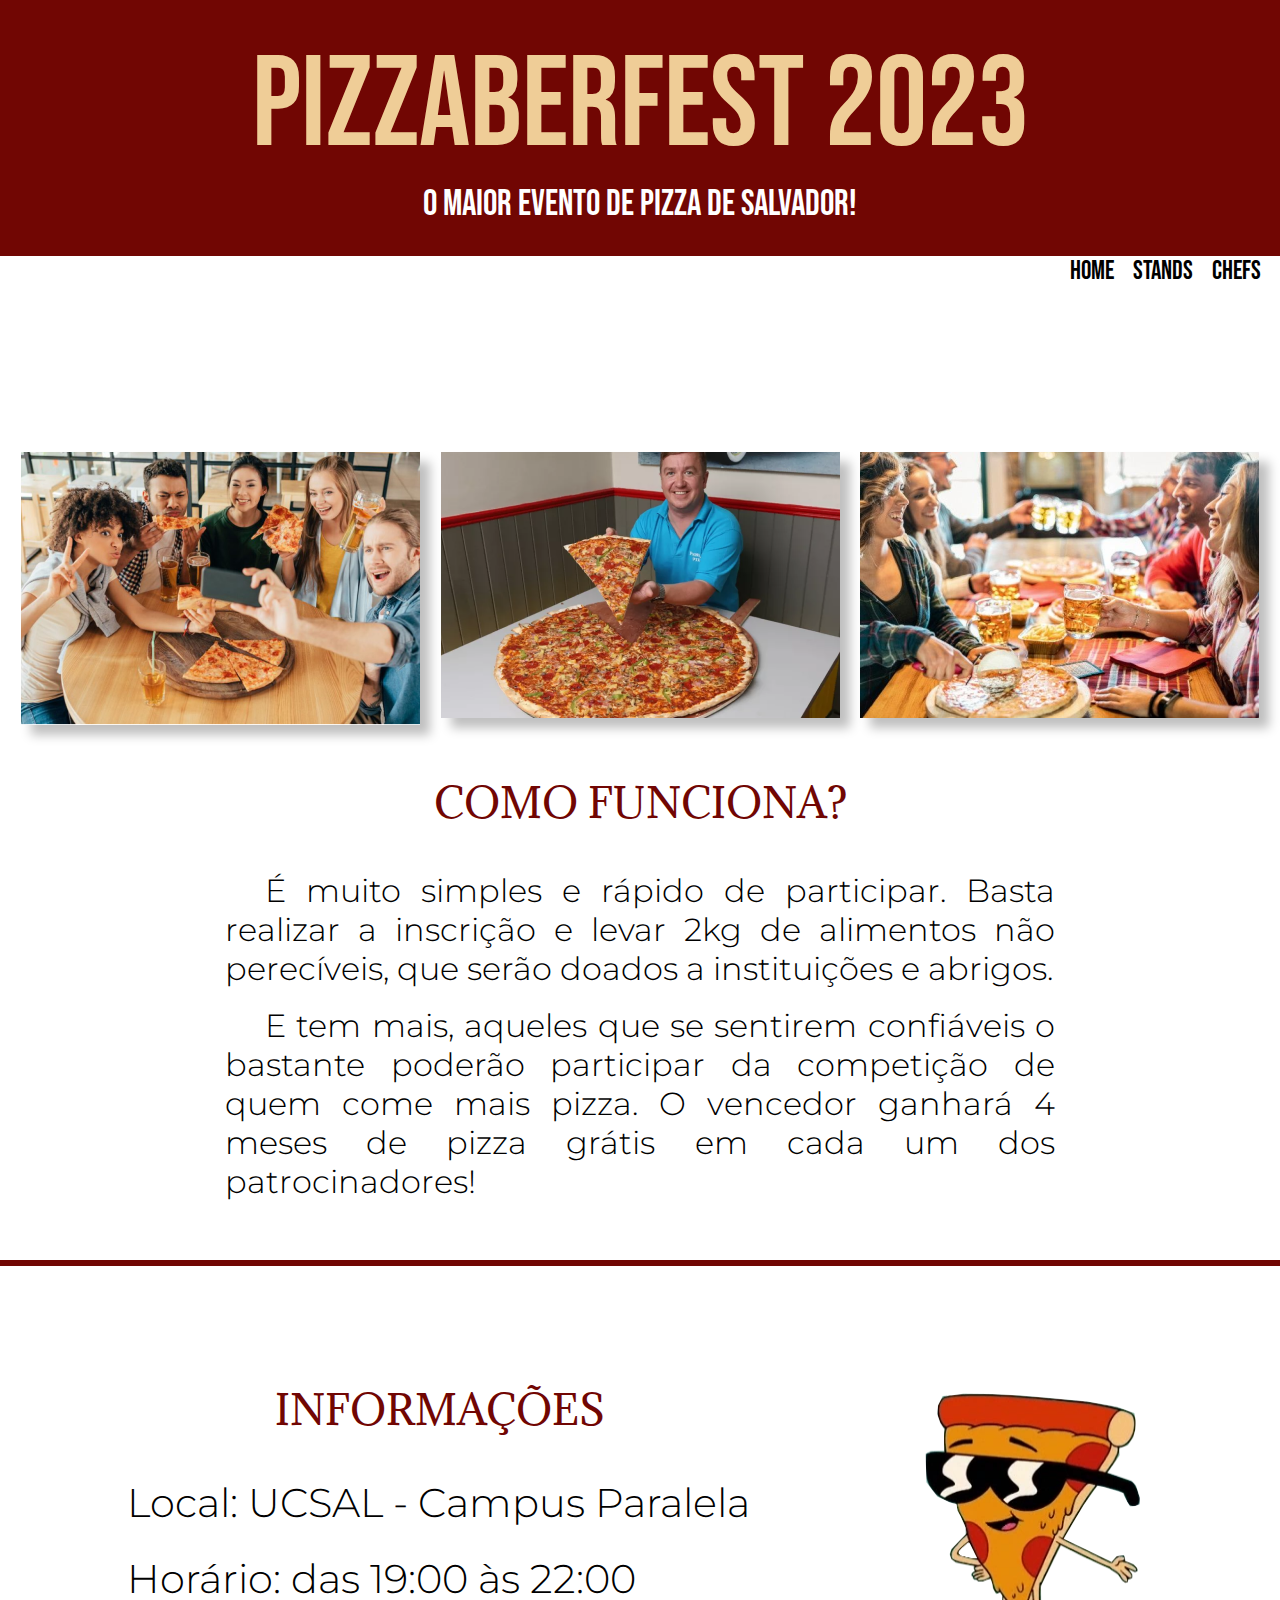
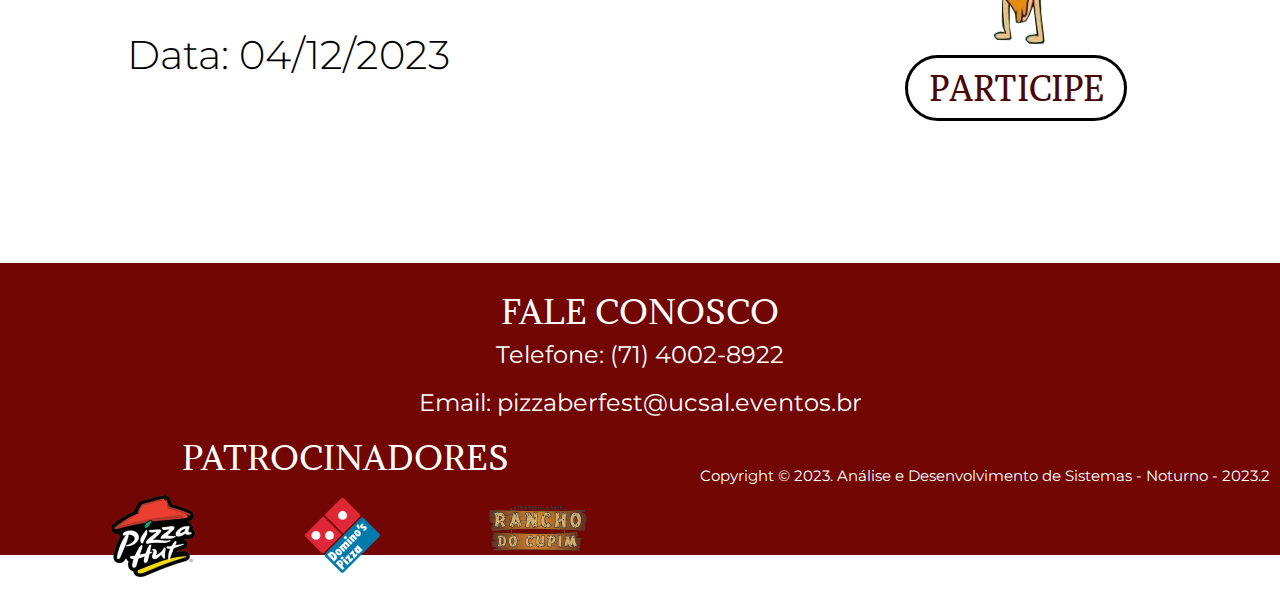
<file: index.html>
<!DOCTYPE html>
<html lang="pt-br">

<head>
    <meta charset="UTF-8">
    <meta name="viewport" content="width=device-width, initial-scale=1.0">
    <title>Pizzaberfest 2023</title>
    <link rel="stylesheet" href="css/style.css">
    <link rel="shortcut icon" href="images/icone/Pizza-icon_30282.ico" type="image/x-icon">
    <link rel="preconnect" href="https://fonts.googleapis.com">
    <link rel="preconnect" href="https://fonts.gstatic.com" crossorigin>
    <link
        href="https://fonts.googleapis.com/css2?family=Adamina&family=Average&family=Bebas+Neue&family=Luckiest+Guy&family=Mate&family=Montserrat:wght@300&family=Poly&display=swap"
        rel="stylesheet">
    <script src="js/script.js" defer></script>
</head>

<body>
    <main>
        <header>
            <h1>PIZZABERFEST 2023</h1>
            <p>O maior evento de pizza de Salvador!</p>
        </header>
        <nav class="nav">
            <ul id="menu">
                <li class="btn-menu"><a href="index.html">HOME</a></li>
                <li class="btn-menu"><a href="stands.html">STANDS</a></li>
                <li class="btn-menu"><a href="chefs.html">CHEFS</a></li>
            </ul>
        </nav>
        <section>
            <ul id="pessoas">
                <li><img src="images/pessoas/img-pessoas-1.png" alt=""></li>
                <li><img src="images/pessoas/img-pessoas-2.png" alt=""></li>
                <li><img src="images/pessoas/img-pessoas-3.png" alt=""></li>
            </ul>
        </section>
        <section id="explicacao">
            <h2>COMO FUNCIONA?</h2>
            <p>É muito simples e rápido de participar. Basta realizar a inscrição e levar 2kg de alimentos não
                perecíveis,
                que serão doados a instituições e abrigos.</p>
            <br>
            <p>E tem mais, aqueles que se sentirem confiáveis o bastante poderão participar da competição de quem come
                mais
                pizza.
                O vencedor ganhará 4 meses de pizza grátis em cada um dos patrocinadores!</p>
        </section>
        <hr>
        <section class="pt2">
            <section id="informacoes">
                <h2>INFORMAÇÕES</h2>
                <p>Local: UCSAL - Campus Paralela</p>
                <p>Horário: das 19:00 às 22:00</p>
                <p>Data: 04/12/2023</p>
            </section>
            <section class="botao">
                <img src="images/steve_pizza/steve_pizza-botao.png" alt="Steve Pizza Botão Participe">
                <button onclick="abrirModal()"><a href="#">PARTICIPE</a></button>
            </section>
        </section>
        <footer>
            <section id="fale">
                <h3>FALE CONOSCO</h3>
                <p>Telefone: (71) 4002-8922</p>
                <p>Email: pizzaberfest@ucsal.eventos.br</p>
            </section>
            <section id="patrocinadores">
                <h3>PATROCINADORES</h3>
                <ul>
                    <li><a href="https://pizzahut.com.br"><img src="images/patrocinadores/pizza-hut.png" alt="Pizza Hut"></a></li>
                    <li><a href="https://www.dominos.com.br"><img src="images/patrocinadores/dominos.png" alt="Domino's"></a></li>
                    <li><a href="https://ranchodocupim.com.br/salvador/"><img src="images/patrocinadores/rancho-cupim.png" alt="Rancho do Cupim"></a></li>
                </ul>
            </section>
            <section id="copyright">
                <p>Copyright © 2023. Análise e Desenvolvimento de Sistemas - Noturno - 2023.2</p>
            </section>
        </footer>
    </main>
    <div class="janela-modal" id="janela-modal">
        <div class="modal">
            <form class="form" action="">
                <h2>INSCRIÇÃO</h2>
                <div class="campo">
                    <label for="">Nome</label>
                    <input type="text" placeholder=" Digite seu nome" name="nome" id="nome" required>
                </div>
                <div class="campo">
                    <label for="">Email</label>
                    <input type="email" placeholder=" Digite seu email" name="email" id="email" autocomplete="off" required>
                </div>
                <div class="campo">
                    <label for="">Endereço</label>
                    <input type="text" placeholder=" Digite seu endereço" name="endereco" id="endereco" autocomplete="off" required>
                </div>
                <div class="campo">
                    <label for="">CPF</label>
                    <input type="text" placeholder=" Digite seu CPF" name="cpf" id="cpf" autocomplete="off" required>
                </div>
                <div class="campo">
                    <label for="">Data de Nascimento</label>
                    <input type="date" name="data" id="data" required>
                </div>
                <div class="campo">
                    <label for="">Curso</label>
                    <select class="select-box" name="curso" id="curso" required>
                        <option selected disabled value="">Selecione</option>
                        <option value="">Administração</option>
                        <option value="">Análise e Desenvolvimento de Sistemas</option>
                        <option value="">Arquitetura e Urbanismo</option>
                        <option value="">Biomedicina</option>
                        <option value="">Ciências Biológicas</option>
                        <option value="">Ciências Contábeis</option>
                        <option value="">Direito</option>
                        <option value="">Educação Física</option>
                        <option value="">Enfermagem</option>
                        <option value="">Engenharia Civil</option>
                        <option value="">Engenharia de Software</option>
                        <option value="">Engenharia Mecânica</option>
                        <option value="">Engenharia Química</option>
                        <option value="">Filosofia</option>
                        <option value="">Fisioterapia</option>
                        <option value="">Gastronomia</option>
                        <option value="">História</option>
                        <option value="">Jornalismo</option>
                        <option value="">Letras - Inglês</option>
                        <option value="">Letras - Português</option>
                        <option value="">Matemática</option> 
                        <option value="">Música - Piano</option>
                        <option value="">Música - Violão</option>
                        <option value="">Nutrição</option>
                        <option value="">Pedagogia</option>
                        <option value="">Psicologia</option>
                        <option value="">Publicidade e Propaganda</option>
                        <option value="">Relações Públicas</option>
                        <option value="">Serviço Social</option>
                        <option value="">Teologia</option>
                    </select>
                </div>
                <div id="botoes">
                    <button id="enviar" onclick="validar()"><a href="confirmed.html">INSCREVA-SE</a></button>
                    <button id="cancelar"><a class="cancela" href="index.html">CANCELAR</a></button>
                </div>
            </form>
        </div>
    </div>
</body>


</html>
</file>
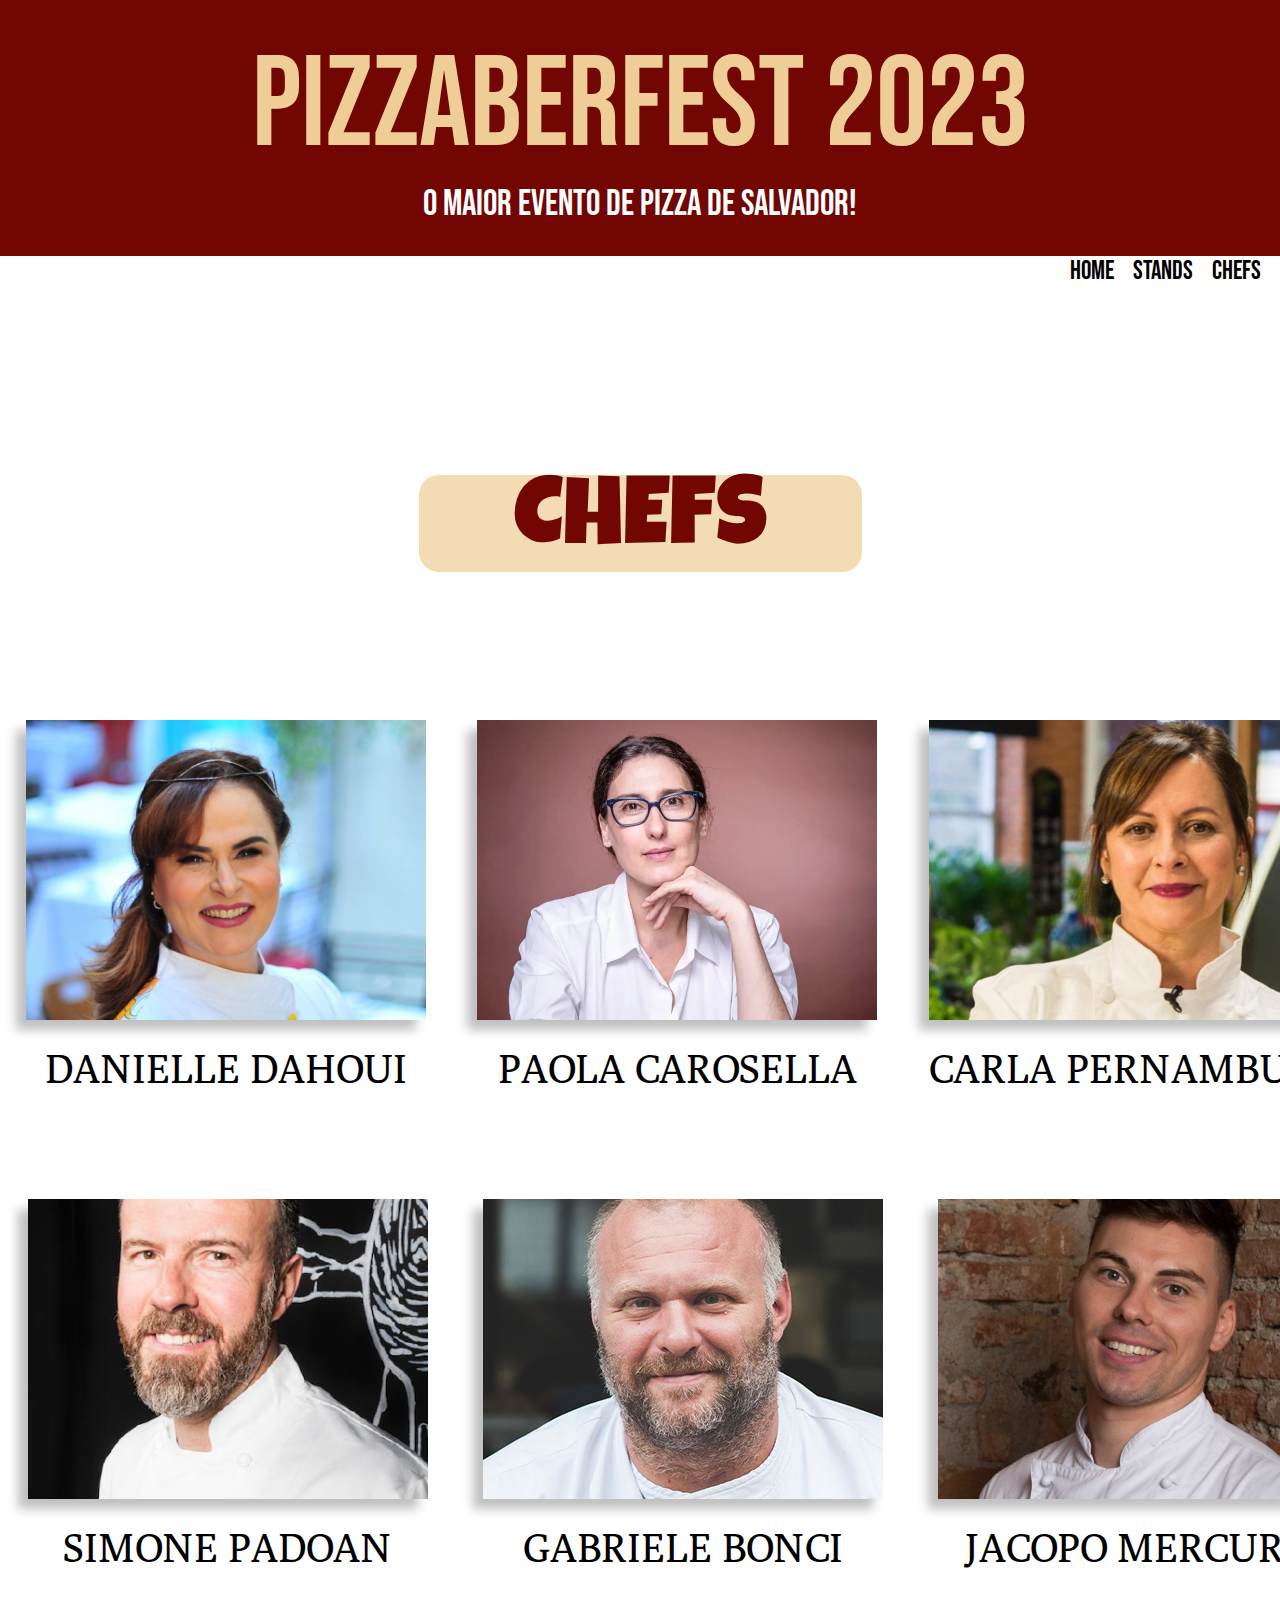
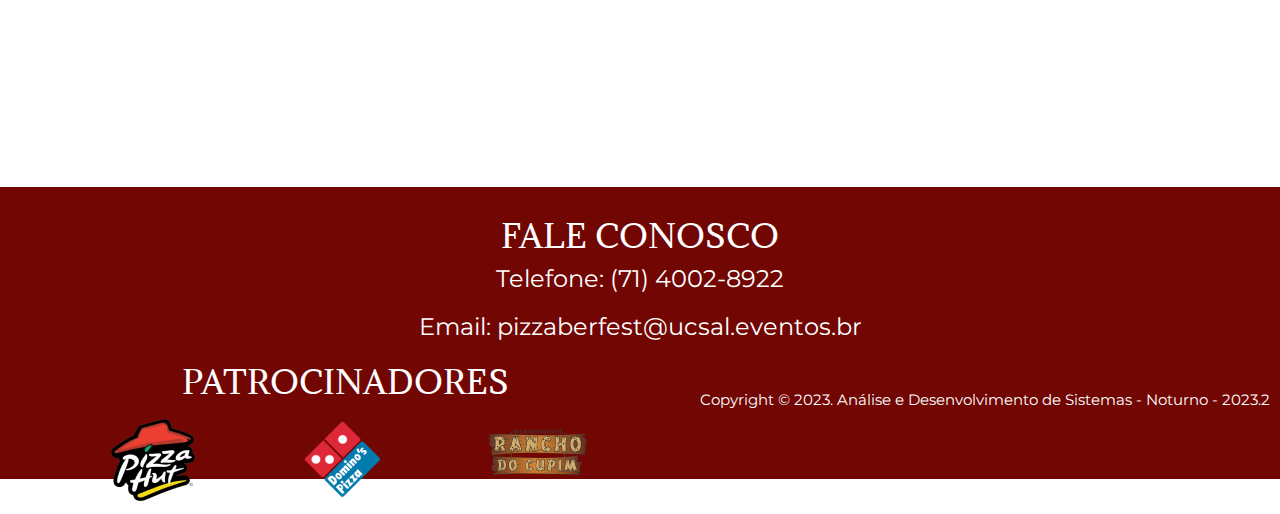
<file: chefs.html>
<!DOCTYPE html>
<html lang="pt-br">

<head>
    <meta charset="UTF-8">
    <meta name="viewport" content="width=device-width, initial-scale=1.0">
    <title>Pizzaberfest 2023</title>
    <link rel="stylesheet" href="css/style.css">
    <link rel="shortcut icon" href="images/icone/Pizza-icon_30282.ico" type="image/x-icon">
    <link rel="preconnect" href="https://fonts.googleapis.com">
    <link rel="preconnect" href="https://fonts.gstatic.com" crossorigin>
    <link
        href="https://fonts.googleapis.com/css2?family=Adamina&family=Average&family=Bebas+Neue&family=Luckiest+Guy&family=Mate&family=Montserrat:wght@300&family=Poly&display=swap"
        rel="stylesheet">
    <script src="js/script.js" defer></script>
</head>

<body>
    <main>
        <header>
            <h1>PIZZABERFEST 2023</h1>
            <p>O maior evento de pizza de Salvador!</p>
        </header>
        <nav class="nav">
            <ul id="menu">
                <li class="btn-menu"><a href="index.html">HOME</a></li>
                <li class="btn-menu"><a href="stands.html">STANDS</a></li>
                <li class="btn-menu"><a href="chefs.html">CHEFS</a></li>
            </ul>
        </nav>
        <section class="t-c">
            <h2  id="titulo-chefs">CHEFS</h2>
        </section>
       <section id="chefs">
        <ul>
            <section class="chef">
                <a href="https://www.ruella.com.br/chef-dahoui/">
                    <li id="chef-1"><img src="images/chefs/chef-1.png" alt="DANIELLE DAHOUI"></li>
                    <p>DANIELLE DAHOUI</p>
                </a>
            </section>
            <section class="chef">
                <a href="http://www.paolacarosella.com.br/about">
                    <li id="chef-2"><img src="images/chefs/chef-2.png" alt="PAOLA CAROSELLA"></li>
                    <p>PAOLA CAROSELLA</p>
                </a>
            </section>
            <section class="chef">
                <a href="https://carlapernambuco.com/sobre-mim">
                    <li id="chef-3"><img src="images/chefs/chef-3.png" alt="CARLA PERNAMBUCO"></li>
                    <p>CARLA PERNAMBUCO</p>
                </a>
            </section>
            <section class="chef">
                <a href="https://www.instagram.com/padoan.s/">
                    <li id="chef-4"><img src="images/chefs/chef-4.png" alt="SIMONE PADOAN"></li>
                    <p>SIMONE PADOAN</p>
                </a>
            </section>
            <section class="chef">
                <a href="https://bonciusa.com">
                    <li id="chef-5"><img src="images/chefs/chef-5.png" alt="GABRIELE BONCI"></li>
                    <p>GABRIELE BONCI</p>
                </a>
            </section>
            <section class="chef">
                <a href="https://www.instagram.com/jacopo_mercuro/">
                    <li id="chef-6"><img src="images/chefs/chef-6.png" alt="JACOPO MERCURO"></li>
                    <p>JACOPO MERCURO</p>
                </a>
            </section>
        </ul>
       </section>
        <footer>
            <section id="fale">
                <h3>FALE CONOSCO</h3>
                <p>Telefone: (71) 4002-8922</p>
                <p>Email: pizzaberfest@ucsal.eventos.br</p>
            </section>
            <section id="patrocinadores">
                <h3>PATROCINADORES</h3>
                <ul>
                    <li><a href="https://pizzahut.com.br"><img src="images/patrocinadores/pizza-hut.png" alt="Pizza Hut"></a></li>
                    <li><a href="https://www.dominos.com.br"><img src="images/patrocinadores/dominos.png" alt="Domino's"></a></li>
                    <li><a href="https://ranchodocupim.com.br/salvador/"><img src="images/patrocinadores/rancho-cupim.png" alt="Rancho do Cupim"></a></li>
                </ul>
            </section>
            <section id="copyright">
                <p>Copyright © 2023. Análise e Desenvolvimento de Sistemas - Noturno - 2023.2</p>
            </section>
        </footer>
    </main>
    <div class="janela-modal" id="janela-modal">
        <div class="modal">
            <form class="form" action="">
                <h2>INSCRIÇÃO</h2>
                <div class="campo">
                    <label for="">Nome</label>
                    <input type="text" placeholder=" Digite seu nome" name="nome" id="nome">
                </div>
                <div class="campo">
                    <label for="">Email</label>
                    <input type="email" placeholder=" Digite seu email" name="email" id="email">
                </div>
                <div class="campo">
                    <label for="">Endereço</label>
                    <input type="text" placeholder=" Digite seu endereço" name="endereco" id="endereco">
                </div>
                <div class="campo">
                    <label for="">CPF</label>
                    <input type="text" placeholder=" Digite seu CPF" name="cpf" id="cpf">
                </div>
                <div class="campo">
                    <label for="">Data de Nascimento</label>
                    <input type="date" name="data" id="data">
                </div>
                <div class="campo">
                    <label for="">Curso</label>
                    <select name="" id="curso">
                        <option selected disabled value="">Selecione</option>
                        <option value="">Análise e Desenvolvimento de Sistemas</option>
                        <option value="">Direito</option>
                        <option value="">Arquitetura e Urbanismo</option>
                    </select>
                </div>
                <div id="botoes">
                    <button id="enviar"><a href="confirmed.html">INSCREVA-SE</a></button>
                    <button id="cancelar"><a class="cancela" href="index.html">CANCELAR</a></button>
                </div>
            </form>
        </div>
    </div>
</body>


</html>
</file>
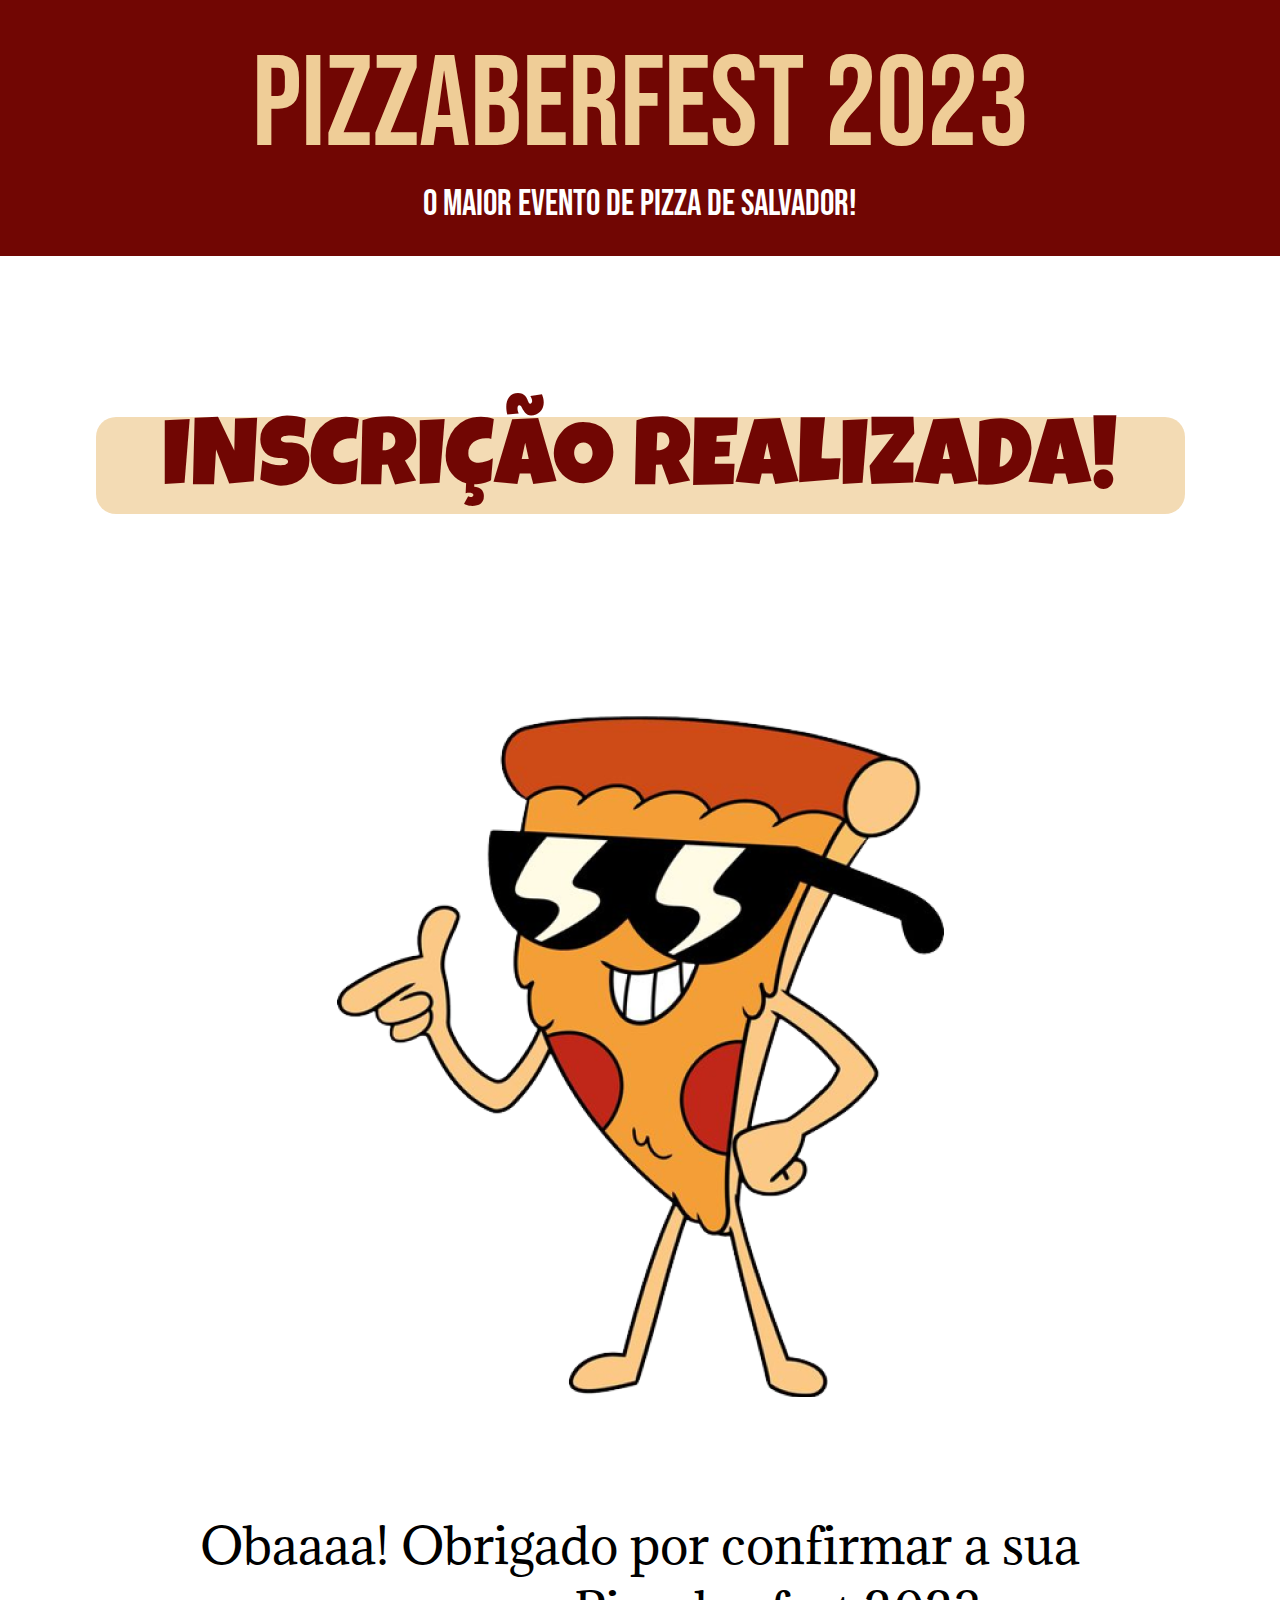
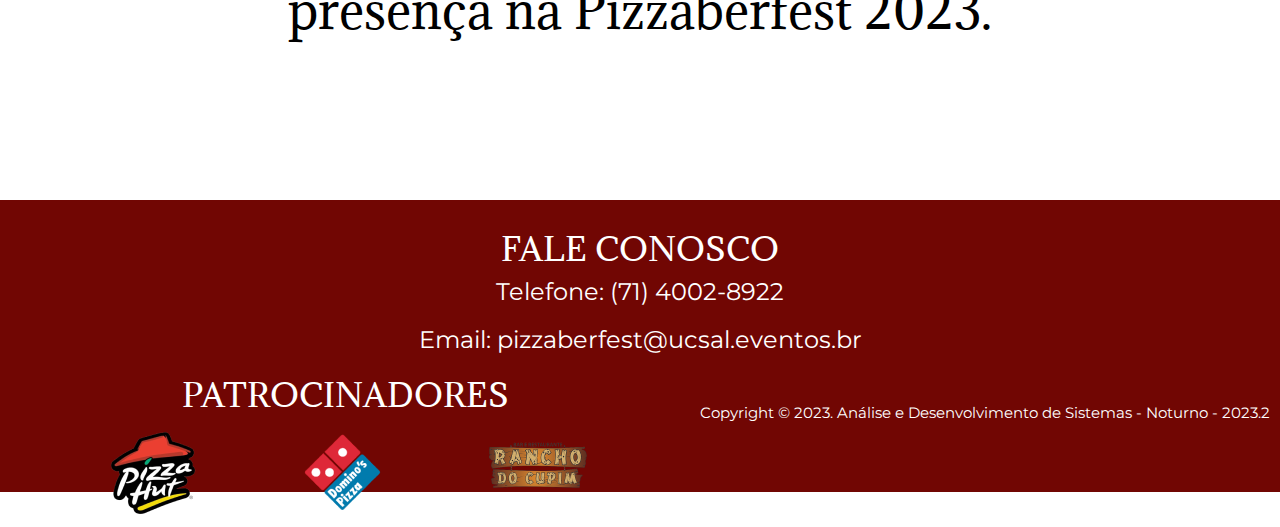
<file: confirmed.html>
<!DOCTYPE html>
<html lang="pt-br">

<head>
    <meta charset="UTF-8">
    <meta name="viewport" content="width=device-width, initial-scale=1.0">
    <title>Pizzaberfest 2023</title>
    <link rel="stylesheet" href="css/style.css">
    <link rel="shortcut icon" href="images/icone/Pizza-icon_30282.ico" type="image/x-icon">
    <link rel="preconnect" href="https://fonts.googleapis.com">
    <link rel="preconnect" href="https://fonts.gstatic.com" crossorigin>
    <link
        href="https://fonts.googleapis.com/css2?family=Adamina&family=Average&family=Bebas+Neue&family=Luckiest+Guy&family=Mate&family=Montserrat:wght@300&family=Poly&display=swap"
        rel="stylesheet">
    <script src="js/script.js" defer></script>
</head>

<body>
    <main>
        <header>
            <h1>PIZZABERFEST 2023</h1>
            <p>O maior evento de pizza de Salvador!</p>
        </header>
        <section class="confirmacao">
            <h2  id="texto-confirmacao">INSCRIÇÃO REALIZADA!</h2>
        </section>
        <section id="steve_confirmacao">
            <img src="images/steve_pizza/steve_pizza-confirmacao.png" alt="Steve Pizza Confirmação">
        </section>
        <section id="agrad">
            <p>Obaaaa! Obrigado por confirmar a sua presença na Pizzaberfest 2023.</p>
        </section>
        <footer>
            <section id="fale">
                <h3>FALE CONOSCO</h3>
                <p>Telefone: (71) 4002-8922</p>
                <p>Email: pizzaberfest@ucsal.eventos.br</p>
            </section>
            <section id="patrocinadores">
                <h3>PATROCINADORES</h3>
                <ul>
                    <li><a href="https://pizzahut.com.br"><img src="images/patrocinadores/pizza-hut.png" alt="Pizza Hut"></a></li>
                    <li><a href="https://www.dominos.com.br"><img src="images/patrocinadores/dominos.png" alt="Domino's"></a></li>
                    <li><a href="https://ranchodocupim.com.br/salvador/"><img src="images/patrocinadores/rancho-cupim.png" alt="Rancho do Cupim"></a></li>
                </ul>
            </section>
            <section id="copyright">
                <p>Copyright © 2023. Análise e Desenvolvimento de Sistemas - Noturno - 2023.2</p>
            </section>
        </footer>
    </main>

</body>


</html>
</file>
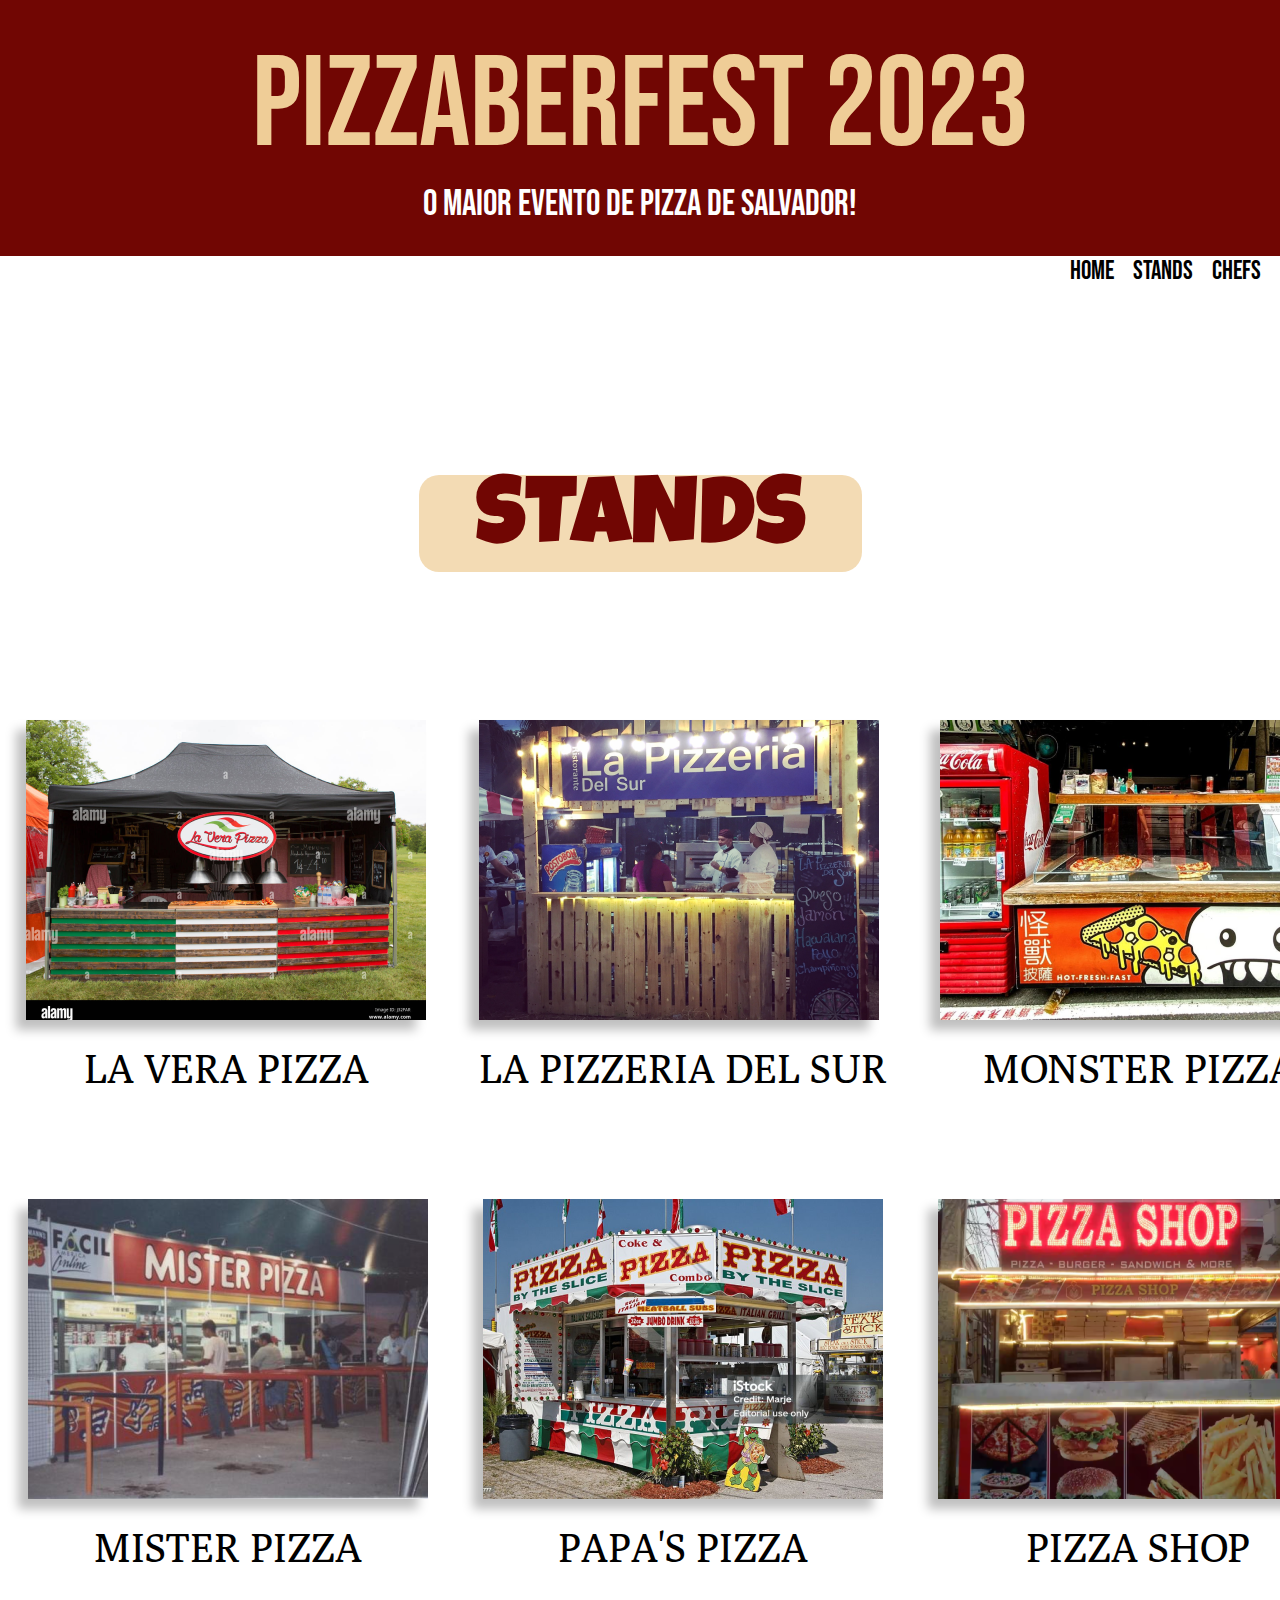
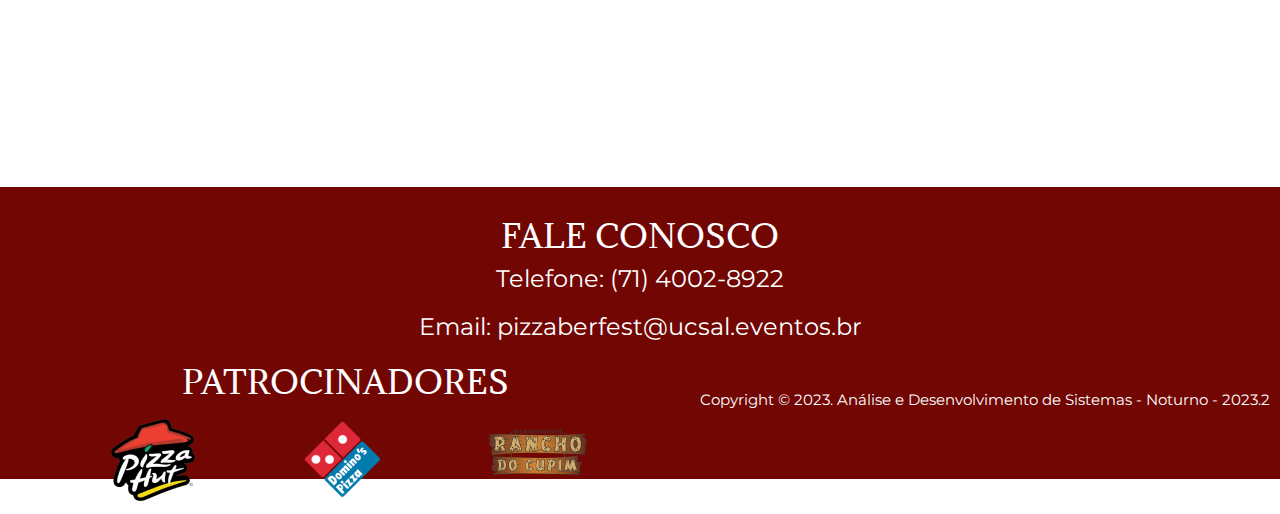
<file: stands.html>
<!DOCTYPE html>
<html lang="pt-br">

<head>
    <meta charset="UTF-8">
    <meta name="viewport" content="width=device-width, initial-scale=1.0">
    <title>Pizzaberfest 2023</title>
    <link rel="stylesheet" href="css/style.css">
    <link rel="shortcut icon" href="images/icone/Pizza-icon_30282.ico" type="image/x-icon">
    <link rel="preconnect" href="https://fonts.googleapis.com">
    <link rel="preconnect" href="https://fonts.gstatic.com" crossorigin>
    <link
        href="https://fonts.googleapis.com/css2?family=Adamina&family=Average&family=Bebas+Neue&family=Luckiest+Guy&family=Mate&family=Montserrat:wght@300&family=Poly&display=swap"
        rel="stylesheet">
    <script src="js/script.js" defer></script>
</head>

<body>
    <main>
        <header>
            <h1>PIZZABERFEST 2023</h1>
            <p>O maior evento de pizza de Salvador!</p>
        </header>
        <nav class="nav">
            <ul id="menu">
                <li class="btn-menu"><a href="index.html">HOME</a></li>
                <li class="btn-menu"><a href="stands.html">STANDS</a></li>
                <li class="btn-menu"><a href="chefs.html">CHEFS</a></li>
            </ul>
        </nav>
        <section class="t-s">
            <h2  id="titulo-stands">STANDS</h2>
        </section>
       <section id="stands">
        <ul>
            <section class="stand">
                <a href="https://www.instagram.com/lavera_pizzariadelivery/">
                    <li id="stand-1"><img src="images/stands/stand-1.png" alt="Stand 1 - LA VERA PIZZA"></li>
                    <p>LA VERA PIZZA</p>
                </a>
            </section>
            <section class="stand">
                <a href="https://www.instagram.com/lapizzeriadelsur/">
                    <li id="stand-2"><img src="images/stands/stand-2.png" alt="Stand 2 - LA PIZZERIA DEL SUR"></li>
                    <p>LA PIZZERIA DEL SUR</p>
                </a>
            </section>
            <section class="stand">
                <a href="https://aiqfome.com/MG/pouso-alegre/monster-pizza">
                    <li id="stand-3"><img src="images/stands/stand-3.png" alt="Stand 3 - MONSTER PIZZA"></li>
                    <p>MONSTER PIZZA</p>
                </a>
            </section>
            <section class="stand">
                <a href="https://www.mrpizzasa.com.br">
                    <li id="stand-4"><img src="images/stands/stand-4.png" alt="Stand 4 - MISTER PIZZA"></li>
                    <p>MISTER PIZZA</p>
                </a>
            </section>
            <section class="stand">
                <a href="https://www.papapizzasalvador.com.br">
                    <li id="stand-5"><img src="images/stands/stand-5.png" alt="Stand 5 - PAPA'S PIZZA"></li>
                    <p>PAPA'S PIZZA</p>
                </a>
            </section>
            <section class="stand">
                <a href="https://pizzahut.com.br">
                    <li id="stand-6"><img src="images/stands/stand-6.png" alt="Stand 6 - PIZZA SHOP"></li>
                    <p>PIZZA SHOP</p>
                </a>
            </section>
        </ul>
       </section>
        <footer>
            <section id="fale">
                <h3>FALE CONOSCO</h3>
                <p>Telefone: (71) 4002-8922</p>
                <p>Email: pizzaberfest@ucsal.eventos.br</p>
            </section>
            <section id="patrocinadores">
                <h3>PATROCINADORES</h3>
                <ul>
                    <li><a href="https://pizzahut.com.br"><img src="images/patrocinadores/pizza-hut.png" alt="Pizza Hut"></a></li>
                    <li><a href="https://www.dominos.com.br"><img src="images/patrocinadores/dominos.png" alt="Domino's"></a></li>
                    <li><a href="https://ranchodocupim.com.br/salvador/"><img src="images/patrocinadores/rancho-cupim.png" alt="Rancho do Cupim"></a></li>
                </ul>
            </section>
            <section id="copyright">
                <p>Copyright © 2023. Análise e Desenvolvimento de Sistemas - Noturno - 2023.2</p>
            </section>
        </footer>
    </main>
    <div class="janela-modal" id="janela-modal">
        <div class="modal">
            <form class="form" action="">
                <h2>INSCRIÇÃO</h2>
                <div class="campo">
                    <label for="">Nome</label>
                    <input type="text" placeholder=" Digite seu nome" name="nome" id="nome">
                </div>
                <div class="campo">
                    <label for="">Email</label>
                    <input type="email" placeholder=" Digite seu email" name="email" id="email">
                </div>
                <div class="campo">
                    <label for="">Endereço</label>
                    <input type="text" placeholder=" Digite seu endereço" name="endereco" id="endereco">
                </div>
                <div class="campo">
                    <label for="">CPF</label>
                    <input type="text" placeholder=" Digite seu CPF" name="cpf" id="cpf">
                </div>
                <div class="campo">
                    <label for="">Data de Nascimento</label>
                    <input type="date" name="data" id="data">
                </div>
                <div class="campo">
                    <label for="">Curso</label>
                    <select name="" id="curso">
                        <option selected disabled value="">Selecione</option>
                        <option value="">Análise e Desenvolvimento de Sistemas</option>
                        <option value="">Direito</option>
                        <option value="">Arquitetura e Urbanismo</option>
                    </select>
                </div>
                <div id="botoes">
                    <button id="enviar"><a href="confirmed.html">INSCREVA-SE</a></button>
                    <button id="cancelar"><a class="cancela" href="index.html">CANCELAR</a></button>
                </div>
            </form>
        </div>
    </div>
</body>


</html>
</file>
<file: css/style.css>
* {
    margin: 0px;
    padding: 0px;

}

/*CSS PAGINA INICIAL*/
:root {
    --font-size-base: 16px;
}

header {
    background-color: #710603;
    height: 16rem;
    width: auto;
    display: flex;
    flex-direction: column;
    justify-content: center;
    align-items: center;
    flex-wrap: wrap;
}

header h1 {
    font-family: 'Bebas Neue', sans-serif;
    color: #EFCD97;
    font-size: 8rem;
    font-style: normal;
    font-weight: 400;


}

header p {
    color: #FFF;
    font-family: Bebas Neue;
    font-size: 2.25rem;
    font-style: normal;
    font-weight: 400;
    line-height: normal;
}

nav {
    width: 14.313rem;
    height: 3.813rem;
    margin-left: auto;
}

nav ul {
    justify-content: space-evenly;
    display: flex;
    text-align: center;
}

nav ul li {
    list-style: none;
    position: relative;
}

nav a {
    text-decoration: none;
    color: #000000;
    font-family: Bebas Neue;
    font-size: 1.6rem;
    cursor: pointer;
}

.btn-menu::before {
    content: "";
    width: 100%;
    height: 0;

    position: absolute;
    background: #710703d7;
    z-index: -1;
    transition: height 0.3s;
}


.btn-menu:hover::before {
    height: 100%;

}


#pessoas {
    display: flex;
    list-style: none;
    justify-content: space-evenly;
    margin-top: 8.4375rem;
}

#pessoas img {
    box-shadow: 10px 10px 10px rgba(0, 0, 0, 0.25);
}

#explicacao {
    text-align: center;
    margin-top: 2.875rem;
}

h2 {
    color: #710603;
    font-family: Adamina;
    font-size: 2.5rem;
    font-style: normal;
    font-weight: 400;
    line-height: normal;
    margin-bottom: 2.5625rem;
}

#explicacao p {
    color: #000;
    font-family: Montserrat;
    font-size: 2rem;
    font-style: normal;
    font-weight: 300;
    line-height: normal;
    text-align: justify;
    text-indent: 2.5rem;
    margin: auto;
    width: 51.875rem;
}

hr {
    margin-top: 3.6875rem;
    margin-bottom: 7.25rem;
    border: 3px solid #710603;
}

#informacoes {
    width: 39.0625rem;
    height: 22rem;
}

#informacoes p {
    color: #000;
    font-family: Montserrat;
    font-size: 2.5rem;
    font-style: normal;
    font-weight: 300;
    line-height: normal;
    margin-bottom: 1.6875rem;
}

#informacoes h2 {
    text-align: center;
}

.botao {
    display: flex;
    flex-wrap: wrap;
    width: 17.125rem;
    height: 21.25rem;
}

.botao button {
    border: 3px solid black;
    border-radius: 3.125rem;
    background: rgba(113, 6, 3, 0.00);
    width: 13.875rem;
    height: 4.125rem;
    margin-left: auto;
    margin-right: auto;
    cursor: pointer;
}

.botao button:hover {
    background-color: #DE8F44;
    transition: 1s;
}

.botao a:hover {
    color: #FFF;
}

.botao button a {
    text-decoration: none;
    color: #480907;
    font-family: Poly;
    font-size: 2.25rem;
    font-style: normal;
    font-weight: 400;
    line-height: normal;
}

.pt2 {
    display: flex;
    justify-content: space-evenly;
    margin-bottom: 8.0625rem;
}

footer {
    background-color: #710603;
    height: 16.5625rem;
    padding-top: 1.6875rem;
    display: flex;
    justify-content: space-around;
    flex-wrap: wrap;
    margin: auto;
}

#fale {
    text-align: center;
    width: 41.875rem;
}

footer h3 {
    color: #FFF;
    font-family: Adamina;
    font-size: 2rem;
    font-style: normal;
    font-weight: 400;
    line-height: normal;
    margin-bottom: 0.441rem;
    text-align: center;
}

footer p {
    color: #FFF;
    font-family: Montserrat;
    font-size: 1.5rem;
    font-style: normal;
    font-weight: 400;
    line-height: normal;
    margin-bottom: 1.1875rem;
}

#patrocinadores {
    width: 41.875rem;
}

#patrocinadores ul {
    list-style: none;
    display: flex;
    justify-content: space-evenly;
}

#copyright {
    height: 1.125rem;
    margin-top: 1.875rem;
}

#copyright p {
    font-size: 0.9375rem;
    font-style: normal;
    margin: 0;
}

/* CSS MODAL */

.janela-modal {
    width: 100%;
    height: 100%;
    position: fixed;
    top: 0;
    left: 0;
    background-color: rgba(0, 0, 0, 0.5);
    display: none;
    justify-content: center;
    align-items: center;
    z-index: 1;
}

.janela-modal.abrir {
    display: flex;
}

.modal {
    width: 36.25rem;
    height: 49.375rem;
    min-width: 28.125rem;
    min-height: 12.5rem;
    background: #DE8F44;
    backdrop-filter: blur(0.625rem);
    display: flex;
    align-items: center;
    border-radius: 1.875rem;
}

.modal h2 {
    margin-bottom: 4.938rem;
    text-align: center;
    color: #480907;
    font-family: Average;
    font-size: 2.5rem;
    font-style: normal;
    font-weight: 400;
    line-height: normal;
}

.form {
    width: 33rem;
    display: flex;
    flex-direction: column;
    justify-content: center;
    margin: 0.125rem auto 0 auto;
}

.campo {
    display: flex;
    height: 1.875rem;
    text-align: center;
    flex-wrap: wrap;
    width: 100%;
    margin-bottom: 3.375rem;
}

.campo input::placeholder {
    color: black;
    font-family: Mate;
    font-size: 1.25rem;
}

.campo label {
    margin-bottom: 0.6875rem;
    color: #480907;
    font-family: Mate;
    font-size: 1.25rem;
    font-style: normal;
    font-weight: 400;
    line-height: normal;
   
}

#nome,
#email,
#endereco,
#cpf,
#data,
#curso {
    width: 100%;
    background-color: #D9D9D9;
    border: none;
    border-radius: 1.25rem;
    height: 1.75rem;
    outline: unset;
}

input[type="date"], .select-box{
    color: black;
    font-family: Mate;
    font-size: 1.25rem;
  
}

input, select{
    padding-left: 0.625rem;
}

#botoes {
    display: flex;
    justify-content: space-around;
    margin-top: 3.125rem;

}

#enviar,
#cancelar {
    height: 3.375rem;
    width: 14.5rem;
    border-radius: 3.125rem;
    background: #D9D9D9;
    border: none;
    cursor: pointer;
}

#enviar a,
#cancelar a {
    color: #480907;
    font-family: Mate;
    font-size: 1.25rem;
    font-style: normal;
    font-weight: 400;
    line-height: normal;
    text-decoration: none;
}

#enviar:hover {
    background-color: #EFCD97;
}

#cancelar:hover {
    background-color: #EFCD97;
}

@keyframes abrirmodal {
    from {
        opacity: 0.7;
        transform: translate3d(0, -5rem, -0.3125rem);
        top: -600px;
    }

    to {
        opacity: 1;
        transform: translate3d(0, 0, 0);

    }
}

.abrir .modal {
    animation: abrirmodal 1s;
}

/*CSS PAGINA DE CONFIRMAÇÃO*/

.confirmacao {
    display: flex;
    justify-content: center;
    margin: 10.0625rem auto 10.0625rem auto;
}

#texto-confirmacao {
    display: flex;
    width: 68.0625rem;
    border-radius: 1.25rem;
    background: rgba(239, 205, 151, 0.72);
    justify-content: center;
    color: #710603;
    font-family: Luckiest Guy;
    font-size: 6rem;
    font-style: normal;
    font-weight: 400;
    line-height: normal;
}

#steve_confirmacao {
    display: flex;
    justify-content: center;
}

#agrad {
    display: flex;
    justify-content: center;
}

#agrad p {
    color: #000;
    text-align: center;
    font-family: Adamina;
    font-size: 3rem;
    font-style: normal;
    font-weight: 400;
    line-height: normal;
    width: 64.625rem;
    height: 9.1875rem;
    margin: 7.25rem auto 8.75rem auto;
}

/*CSS PÁGINA STANDS*/


.t-s {
    display: flex;
    justify-content: center;
    margin: 9.875rem auto 6.688rem auto;
}


#titulo-stands {
    display: flex;
    width: 27.688rem;
    border-radius: 1.25rem;
    background: rgba(239, 205, 151, 0.72);
    justify-content: center;
    color: #710603;
    font-family: Luckiest Guy;
    font-size: 6rem;
    font-style: normal;
    font-weight: 400;
    line-height: normal;
}

#stands {
    width: 85.375rem;
    height: 52.688rem;
    margin-bottom: 14rem;
    margin-left: auto;
    margin-right: auto;
}

#stands ul {
    display: flex;
    justify-content: space-around;
    flex-wrap: wrap;
}

#stands ul li {
    list-style: none;
}

.stand p {
    color: #000;
    font-family: Poly;
    font-size: 2.5rem;
    font-style: normal;
    font-weight: 400;
    line-height: normal;
    text-align: center;
    margin-top: 1.25rem;
}

.stand #stand-4,
#stand-5,
#stand-6 {
    margin-top: 6.688rem;
}

.stand a {
    text-decoration: none;
}

.stand img {
    box-shadow: -10px 10px 10px 0px rgba(0, 0, 0, 0.25);
}

/*CSS PÁGINA CHEFS*/

.t-c {
    display: flex;
    justify-content: center;
    margin: 9.875rem auto 6.688rem auto;
}

#titulo-chefs {
    display: flex;
    width: 27.688rem;
    border-radius: 1.25rem;
    background: rgba(239, 205, 151, 0.72);
    justify-content: center;
    color: #710603;
    font-family: Luckiest Guy;
    font-size: 6rem;
    font-style: normal;
    font-weight: 400;
    line-height: normal;
}

#chefs {
    width: 85.375rem;
    height: 52.688rem;
    margin-bottom: 14rem;
    margin-left: auto;
    margin-right: auto;
}

#chefs ul {
    display: flex;
    justify-content: space-around;
    flex-wrap: wrap;
}

#chefs ul li {
    list-style: none;
}

.chef p {
    color: #000;
    font-family: Poly;
    font-size: 2.5rem;
    font-style: normal;
    font-weight: 400;
    line-height: normal;
    text-align: center;
    margin-top: 1.25rem;
}

.chef #chef-4,
#chef-5,
#chef-6 {
    margin-top: 6.688rem;
}

.chef a {
    text-decoration: none;
}

.chef img {
    box-shadow: -10px 10px 10px 0px rgba(0, 0, 0, 0.25);
}

/*CSS RESPONSIVO */

/* Media Queries para tablets */
@media screen and (max-width: 744px) {
    /* PAGINA INICIAL */

    header {
        width: auto;
    }

    header h1 {
        font-size: 4.133rem;

    }

    header p {
        font-size: 1.163rem;
    }

    nav ul li a {
        font-size: 1.25rem;
    }

    #pessoas {
        margin-top: 5.671rem;
        height: 8.478rem;

    }

    #pessoas img {
        width: 12.624rem;
        height: 8.416rem;
    }

    h2 {
        font-size: 1.421rem;

    }

    #explicacao p {
        font-size: 1.137rem;
        width: 29.442rem;
    }

    #informacoes {
        width: 18.316rem;
        height: 10.316rem;
    }

    #informacoes p {
        font-size: 1.172rem;

    }

    hr {
        margin-bottom: 3.75rem;
    }

    .pt2 {
        align-items: center;
        height: 10.316rem;
    }

    .botao {
        display: flex;
        flex-direction: column;
        justify-content: center;
        align-items: center;
        margin-top: 1.25rem;
    }

    .botao img {
        width: 9.368rem;
        height: 9.266rem;
    }

    .botao button {
        width: 9.875rem;
        height: 2.938rem;
        font-size: 1.5rem;
    }

    .botao button a {
        width: 9.875rem;
        height: 2.938rem;
        font-size: 1.5rem;
    }

    footer {
        height: 8.57rem;
    }

    footer p {
        font-size: 0.775rem;
        margin-bottom: 0.785rem;
    }

    #fale {
        display: flex;
        flex-direction: column;
        align-items: center;
    }

    #fale h3,
    #patrocinadores h3 {
        font-size: 1.25rem;
    }

    #fale {
        width: 15.629rem;

    }

    #patrocinadores {
        display: flex;
        flex-direction: column;
        width: 25.875rem;
    }


    #patrocinadores ul li img {
        margin-left: auto;
    }

    #patrocinadores img {
        width: 3.229rem;
        height: 3.229rem;
        flex-shrink: 0;
    }

    #copyright p {
        font-size: 0.484rem;
    }

    /*PAGINA CONFIRMAÇÃO*/

    #texto-confirmacao {
        font-size: 2.871rem;
        text-align: center;
        width: 32.563rem;

    }

    #steve_confirmacao img {
        height: 25.098rem;
        width: 22.371rem;
    }

    #agrad p {
        font-size: 1.599rem;
    }

    /*MODAL*/

    .modal {
        width: 31.25rem;
        height: 49.313rem;
    }

    .form h2 {
        font-size: 2.5rem;
        margin-bottom: 2.884rem;
    }

    .campo {
        width: 26.688rem;
        height: 3.938rem;
        margin: 0 auto 0.938rem auto;
    }

    #enviar,
    #cancelar {
        width: 10.625rem;
        height: 3.125rem;
        margin-top: 7.438rem;

    }

    #botoes {
        margin-top: 0rem;
    }

    #botoes a {
        font-size: 1.25rem;
    }

    /*PAGINA STAND*/

    #titulo-stands {
        width: 14.305rem;
        font-size: 3.1rem;
    }

    #stands {
        width: 44.11rem;
        height: 27.234rem;
    }

    .stand p {
        font-size: 1.292rem;
    }

    .stand img {
        width: 12.917rem;
        height: 9.688rem;
    }

    /*PAGINA CHEFS*/

    #titulo-chefs {
        width: 14.305rem;
        font-size: 3.1rem;
    }

    #chefs {
        width: 44.11rem;
        height: 27.234rem;
    }

    .chef p {
        font-size: 1.292rem;
    }

    .chef img {
        width: 12.917rem;
        height: 9.688rem;
    }

}

/* Media Queries para telas de celulares */
@media screen and (max-width: 414px) {

    /* PAGINA INICIAL */

    header {
        height: 8rem;

    }

    header h1 {
        font-size: 2.5rem;
        height: 2.5rem;
    }

    header p {
        font-size: 0.938rem;
        margin-top: 0.75rem;
    }

    nav {
        width: 9rem;
    }

    nav ul li a {
        font-size: 1rem;
    }

    #pessoas {
        margin-top: 2.625rem;
        height: 32.25rem;
        flex-direction: column;
        align-items: center;
    }

    #pessoas img {
        width: 16.875rem;
        height: 9.375rem;
    }

    h2 {
        font-size: 1.25rem;

    }

    #explicacao p {
        font-size: 1rem;
        width: 20.5rem;
    }

    .pt2 {
        height: 27.016rem;
        margin-bottom: 3.984rem;
        flex-direction: column;
        align-items: center;
    }

    #informacoes {
        width: 19.938rem;
        height: 9.375rem;
        text-align: center;
    }

    #informaçoes h2 {
        margin-bottom: 1.938rem;
        margin-top: 3.188rem;
    }

    #informacoes p {
        font-size: 0.938rem;
        margin-bottom: 0.813rem;

    }


    .botao {
        display: flex;
        flex-direction: column;
        justify-content: center;
        align-items: center;
        margin-top: 1.25rem;
    }

    .botao img {
        width: 9.368rem;
        height: 9.266rem;
    }

    .botao button {
        width: 9.875rem;
        height: 2.938rem;
    }

    .botao button a {
        width: 9.875rem;
        height: 2.938rem;
        font-size: 1.5rem;
    }

    footer {
        width: auto;
        height: 27.938rem;
        padding-top: 2.063rem;
    }

    footer p {
        font-size: 0.938rem;
        margin-bottom: 2rem;
    }

    #fale {
        display: flex;
        flex-direction: column;
        align-items: center;
        height: 9.75rem;
    }

    #fale h3 {
        margin-bottom: 2rem;
    }

    #fale h3,
    #patrocinadores h3 {
        font-size: 1.25rem;
    }

    #patrocinadores {
        display: flex;
        flex-direction: column;
        width: 25.875rem;
        height: 7.313rem;
        margin-top: 3.313rem;
    }


    #patrocinadores ul li img {
        margin-left: auto;
    }

    #patrocinadores img {
        width: 3.125rem;
        height: 3.125rem;
        flex-shrink: 0;
    }

    #copyright p {
        font-size: 0.625rem;
    }

    /*PAGINA CONFIRMAÇÃO*/

    #texto-confirmacao {
        font-size: 3.125rem;
        text-align: center;
    }

    #steve_confirmacao img {
        height: 24.201rem;
        width: 21.5rem;
    }

    #agrad p {
        width: 20.375rem;
        height: 9.597rem;
        font-size: 1.875rem;
    }

    /*MODAL*/

    .modal {
        width: 16.9rem;
        height: 26rem;
        min-width: 0;
        min-height: 0;
    }

    .form h2 {
        font-size: 1.5rem;
        margin-bottom: 1rem;
    }

    .campo {
        width: 15rem;
        height: 1.762rem;
        margin: 0.625rem auto 0.5rem auto;
    }

    #nome,
    #email,
    #endereco,
    #cpf,
    #data,
    #curso {
        height: 1.2rem;
    }

    .campo input::placeholder {
        font-size: 0.875rem;
    }

    .campo label {
        font-size: 0.8rem;
        margin-bottom: 0.3rem;
    }

    input[type="date"], .select-box{
        font-size: 0.875rem;
    }


    #enviar,
    #cancelar {
        width: 4.754rem;
        height: 1.398rem;
        margin-top: 3rem;

    }

    #botoes a {
        font-size: 0.6rem;
    }

    /*PAGINA STAND*/

    .t-s {
        margin: 1.938rem auto 0 auto;
    }

    #titulo-stands {
        width: 6.813rem;
        font-size: 1.476rem;
        margin-bottom: 0;
    }

    #stands {
        width: 20.938rem;
        height: 85.25rem;
    }

    .stand p {
        font-size: 1.20rem;
    }

    .stand img {
        width: 11.313rem;
        height: 8.515rem;
    }

    #stand a {
        width: 11.313rem;
        height: 8.765rem
    }

    .stand #stand-4,
    #stand-5,
    #stand-6 {
        margin-top: 3.813rem;
    }

    .stand li {
        margin-top: 3.813rem;
    }

    /*PAGINA CHEFS*/

    .t-c {
        margin: 1.938rem auto 0 auto;
    }

    #titulo-chefs {
        width: 6.813rem;
        font-size: 1.476rem;
        margin-bottom: 0;
    }

    #chefs {
        width: 20.938rem;
        height: 85.25rem;
    }

    .chef p {
        font-size: 1.20rem;
    }

    .chef img {
        width: 11.313rem;
        height: 8.515rem;
    }

    #chef a {
        width: 11.313rem;
        height: 8.765rem
    }

    .chef #chef-4,
    #chef-5,
    #chef-6 {
        margin-top: 3.813rem;
    }

    .chef li {
        margin-top: 3.813rem;
    }




}
</file>
